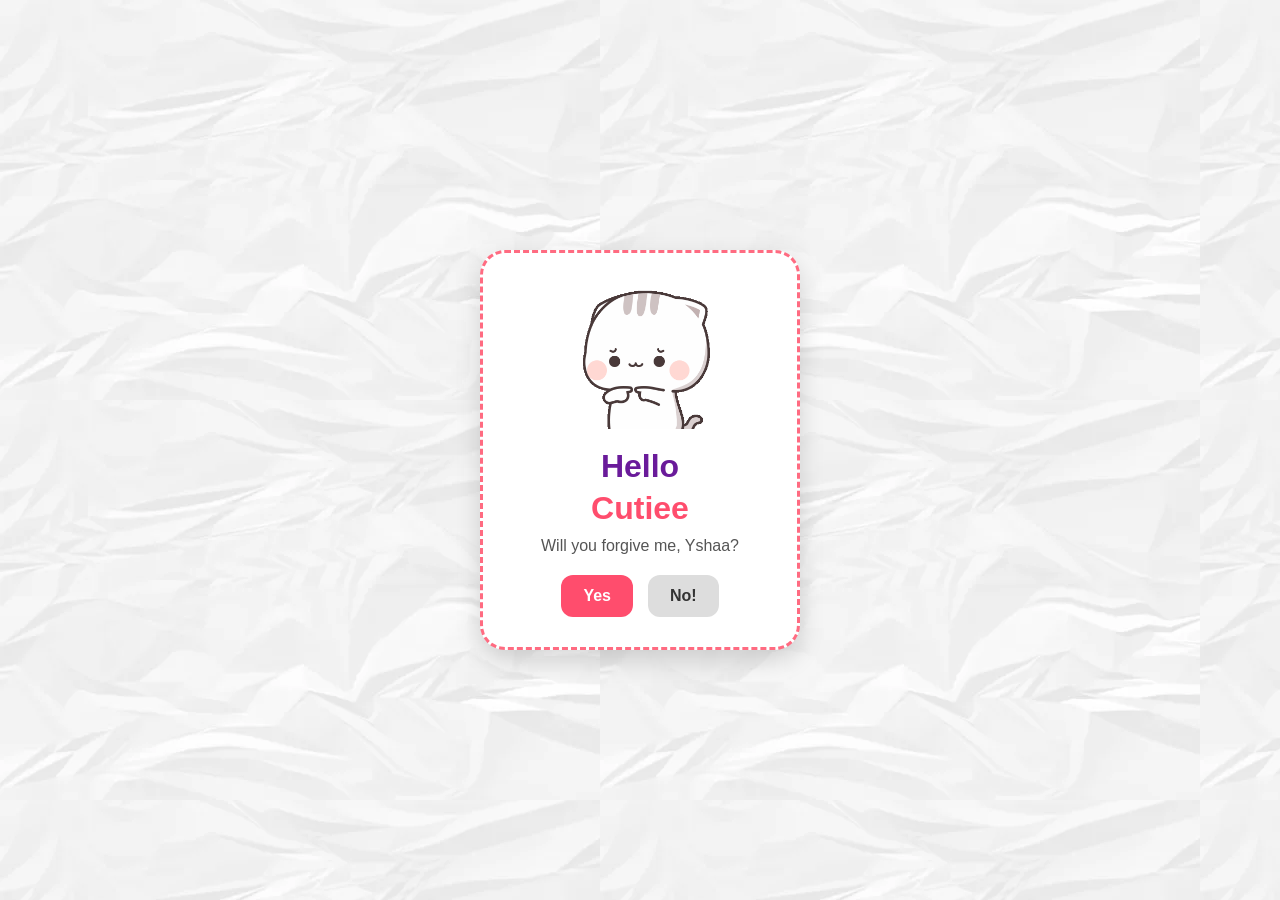
<file: index.html>
<!DOCTYPE html>
<html lang="en">
<head>
  <meta charset="UTF-8">
  <meta name="viewport" content="width=device-width, initial-scale=1.0">
  <title>Sorry Yshaa</title>
  <link rel="stylesheet" href="style.css">
</head>
<body>

  <div class="container">

    <div class="card">

        <img src="erm-fingers.gif" alt="cute cat" class="cat">

    <h1>Hello</h1>
      <h1><span>Cutiee</span></h1>
      <p>Will you forgive me, Yshaa?</p>

      <div class="buttons">
        <button class="yes" onclick="goNext()">Yes</button>
        <button class="no" id="noBtn">No!</button>
      </div>

    </div>

  </div>

  <script src="script.js"></script>
  <script src="scripts.js"></script>
</body>
</html>
</file>
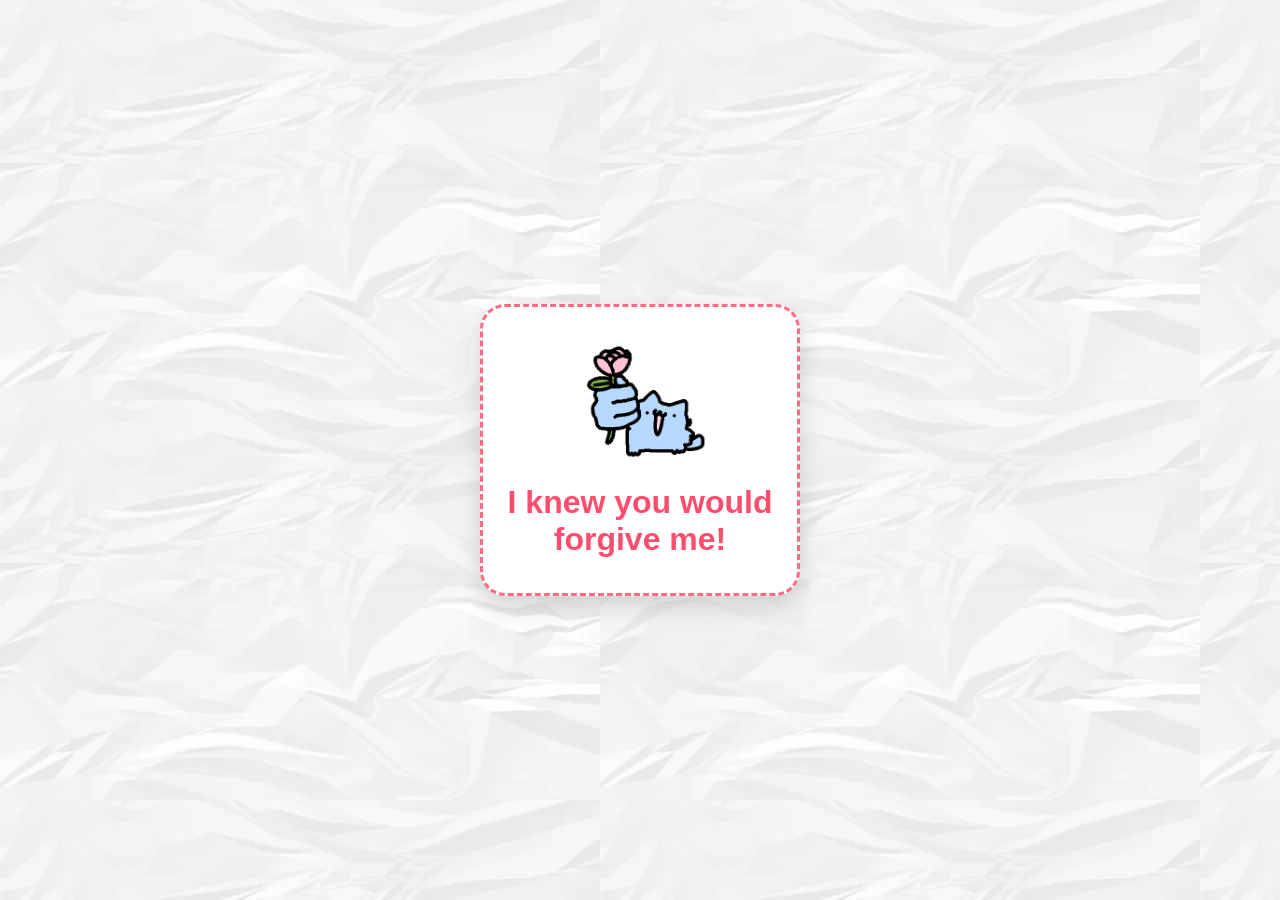
<file: next.html>
<!DOCTYPE html>
<html lang="en">
<head>
  <meta charset="UTF-8">
  <meta name="viewport" content="width=device-width, initial-scale=1.0">
  <title>Sorry Yshaa</title>
  <link rel="stylesheet" href="style.css">
</head>
<body>

  <div class="container">

    <div class="card">

        <img src="nub-nub-cat.gif" alt="cute cat" class="cat">

      <h1><span>I knew you would forgive me!</span></h1>

    </div>

  </div>

</body>
</html>
</file>
<file: style.css>
*{
    margin:0;
    padding:0;
    box-sizing:border-box;
    font-family:Arial, sans-serif;
  }
  
  body{
    min-height:100vh;
    display:flex;
    justify-content:center;
    align-items:center;
  
    background:url("depositphotos_307959448-stock-photo-crumpled-white-paper-background-close.jpg");
  
    padding:20px;
  }
  
  .container{
    width:100%;
    display:flex;
    justify-content:center;
    align-items:center;
  }
  
  .card{
    width:320px;
    max-width:100%;
  
    background:white;
    border:3px dashed #ff6b81;
    border-radius:25px;
  
    padding:30px 20px;
    text-align:center;
  
    box-shadow:0 10px 25px rgba(0,0,0,0.15);
  
    animation:float 3s ease-in-out infinite;
  }
  
  .cat{
    width:140px;
    margin-bottom:15px;
  }
  
  h1{
    color:#6a1b9a;
    margin-bottom:5px;
  }
  
  span{
    color:#ff4d6d;
  }
  
  p{
    color:#555;
    margin-top:10px;
    margin-bottom:20px;
    font-size:16px;
  }
  
  .buttons{
    display:flex;
    justify-content:center;
    gap:15px;
  }
  
  button{
    border:none;
    padding:12px 22px;
    border-radius:12px;
    cursor:pointer;
  
    font-size:16px;
    font-weight:bold;
  
    transition:0.3s;
  }
  
  .yes{
    background:#ff4d6d;
    color:white;
  }
  
  .yes:hover{
    background:#ff2f55;
    transform:scale(1.05);
  }
  
  .no{
    background:#ddd;
    color:#333;
  }
  
  .no:hover{
    background:#bbb;
  }
  
  @keyframes float{
    0%{
      transform:translateY(0px);
    }
    50%{
      transform:translateY(-5px);
    }
    100%{
      transform:translateY(0px);
    }
  }
</file>
